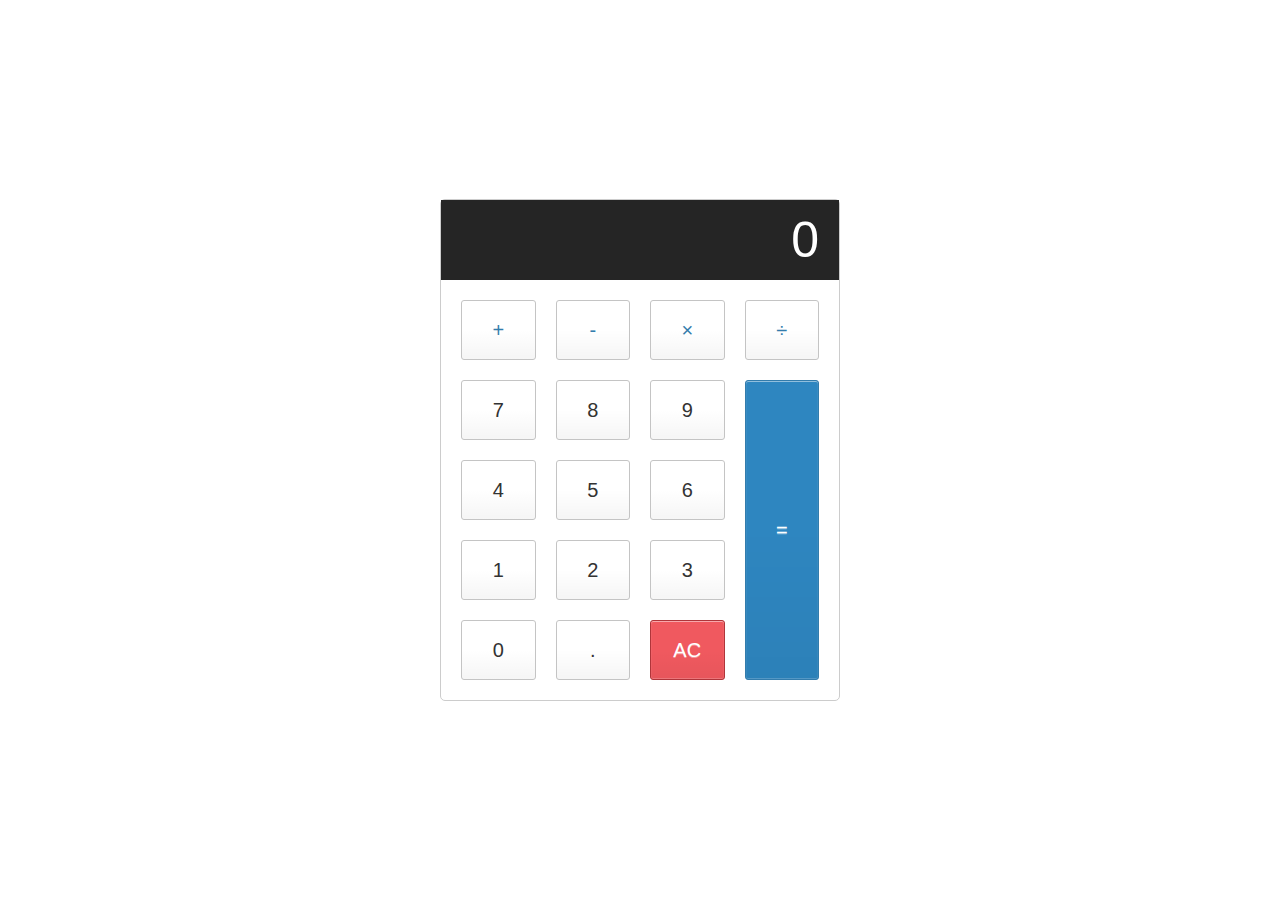
<file: calculator/index.html>
<!DOCTYPE html>
<html lang="en">
<head>
    <meta charset="UTF-8">
    <meta name="viewport" content="width=device-width, initial-scale=1.0">
    <title>Calculator Web-Application</title>
    <link rel="stylesheet" type="text/css" href="styles.css"/>
</head>
<body>
    <div class="calculator">

        <input type="text" class="calculator-screen" value="" diabled/>

        <div class="calculator-keys">

            <button type="button" class="operator" value="+">+</button>
            <button type="button" class="operator" value="-">-</button>
            <button type="button" class="operator" value="*">&times;</button>
            <button type="button" class="operator" value="/">&divide;</button>

            <button type="button" value="7">7</button>
            <button type="button" value="8">8</button>
            <button type="button" value="9">9</button>

            <button type="button" value="4">4</button>
            <button type="button" value="5">5</button>
            <button type="button" value="6">6</button>

            <button type="button" value="1">1</button>
            <button type="button" value="2">2</button>
            <button type="button" value="3">3</button>

            <button type="button" value="0">0</button>
            <button type="button" class="decimal" value=".">.</button>
            <button type="button" class="all-clear"value="all-clear">AC</button>

            <button type="button" class="equal-sign operator" value="=">=</button>
        </div>
    </div>
    

    <script src="script.js"></script>
</body>
</html>
</file>
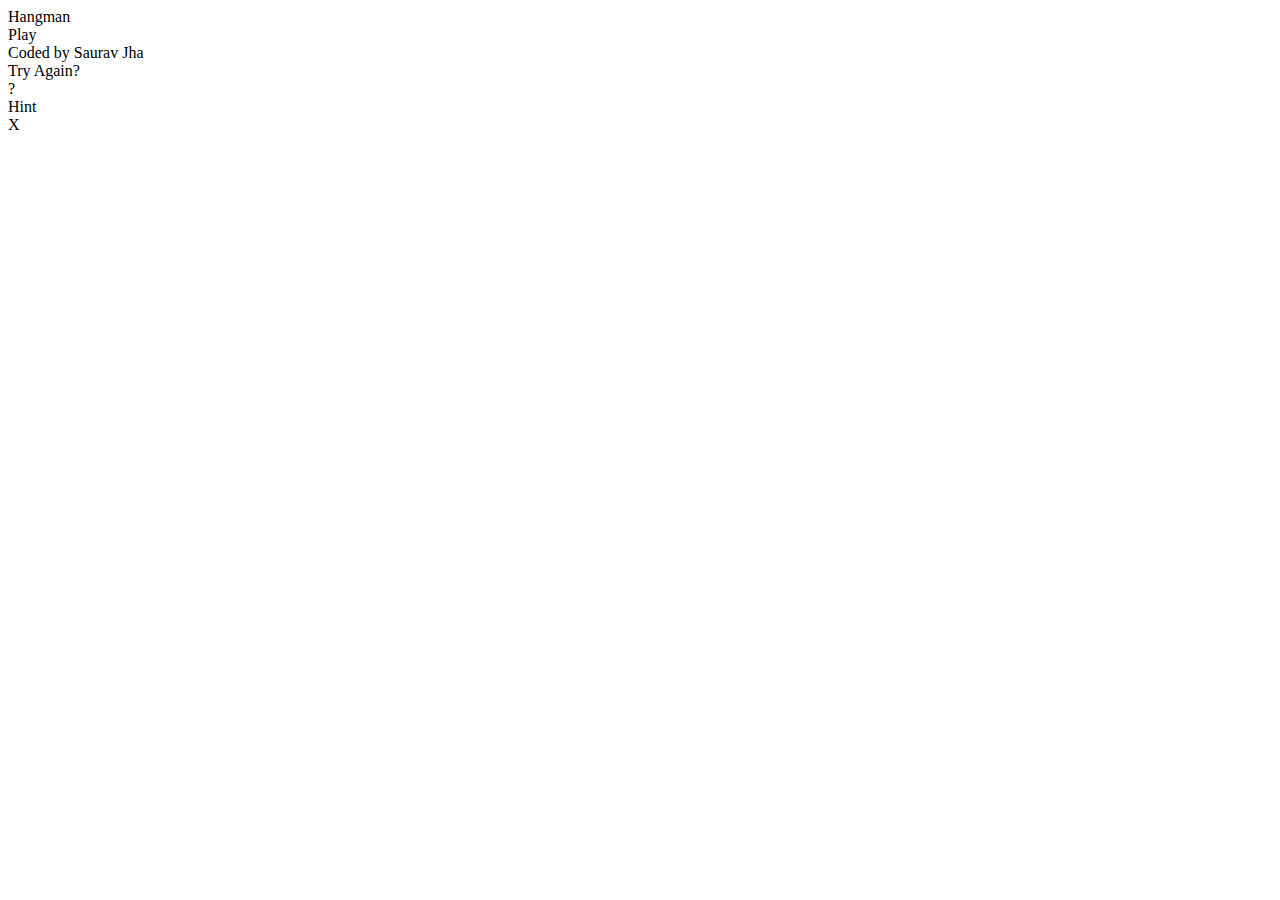
<file: Hangman/index.html>
<!DOCTYPE html>
<html lang="en">
<head>
    <meta charset="UTF-8">
    <meta name="viewport" content="width=device-width, initial-scale=1.0">
    <title>Hangman_Game</title>
</head>
<body>
    <div id="home">
        <div class="title">Hangman</div>
        <div class="button anim" onclick="startGame()">Play</div>
        <div class="foother">Coded by Saurav Jha</div>
    </div>

    <div id="result" class="h">
        <div class="title" id="rT"></div>
        <div class="body" id="rM"></div>
        <div class="button anim" onclick="startGame()">Try Again?</div>
    </div>

    <div id="pGame">
        <div id="letter"></div>
        <div id="game">
            <div class="player">
                <div class="playerModel">
                    <div class="head" data="false" id="g4"></div>
                    <div class="body" data="false" l="false" r="false" id="g5"></div>
                    <div class="foot" data="false" l="false" r="false" id="g6"></div>
                </div>
            </div>
            <div class="stang3" data="false" id="g3"></div>
            <div class="stang2" data="false" id="g2"></div>
            <div class="stang" data="false" id="g1"></div>
            <div class="ground" data="false" id="g0"></div>
            <div class="hintButton" data="false" id="hintButton" onclick="hint()">?</div>
        </div>
        <div id="tastatur">
            <div id="moveKeybord">
                <div class="marg"></div>
            </div>
            <div id="keybord"></div>
        </div>
        <div class="hint" id="hint">
            <div class="title">Hint<div class="exit" onClick="hintExit()">X</div>
        </div>
        <div class="body" id="hintText"></div>
    </div>
    </div>
    
</body>
</html>
</file>
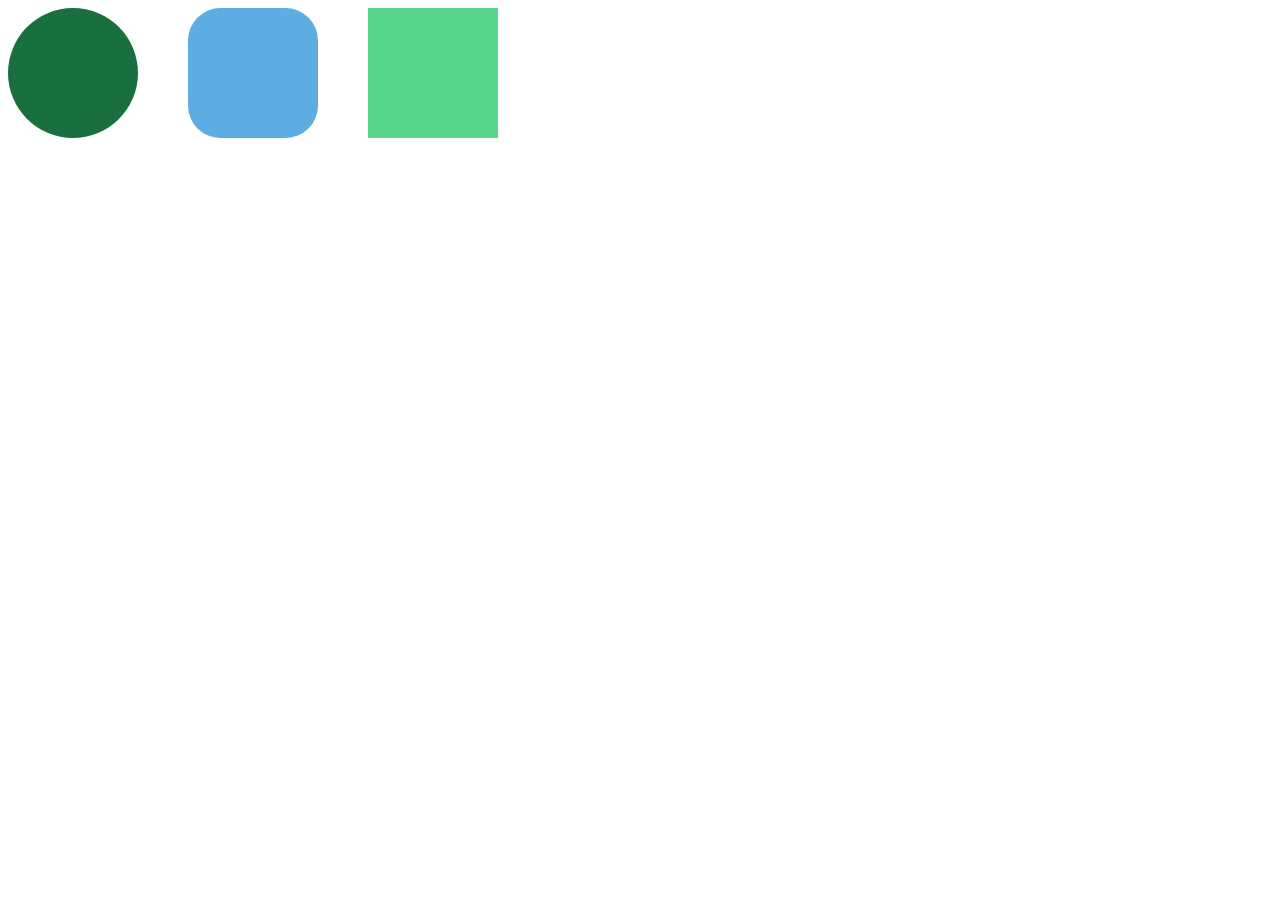
<file: hide_Elements/index.html>
<!DOCTYPE html>
<html lang="en">
<head>
    <meta charset="UTF-8">
    <meta name="viewport" content="width=device-width, initial-scale=1.0">
    <title>Javascript</title>
    <script  type="text/javascript" src="script.js"></script>
    <link rel="stylesheet" type="text/css" href="styles.css">
</head>
<body>
    <div class="circle" id="circle"></div>
    <div class="rounded" id="rounded"></div>
    <div class="square" id="square"></div>

    
    
</html>
</file>
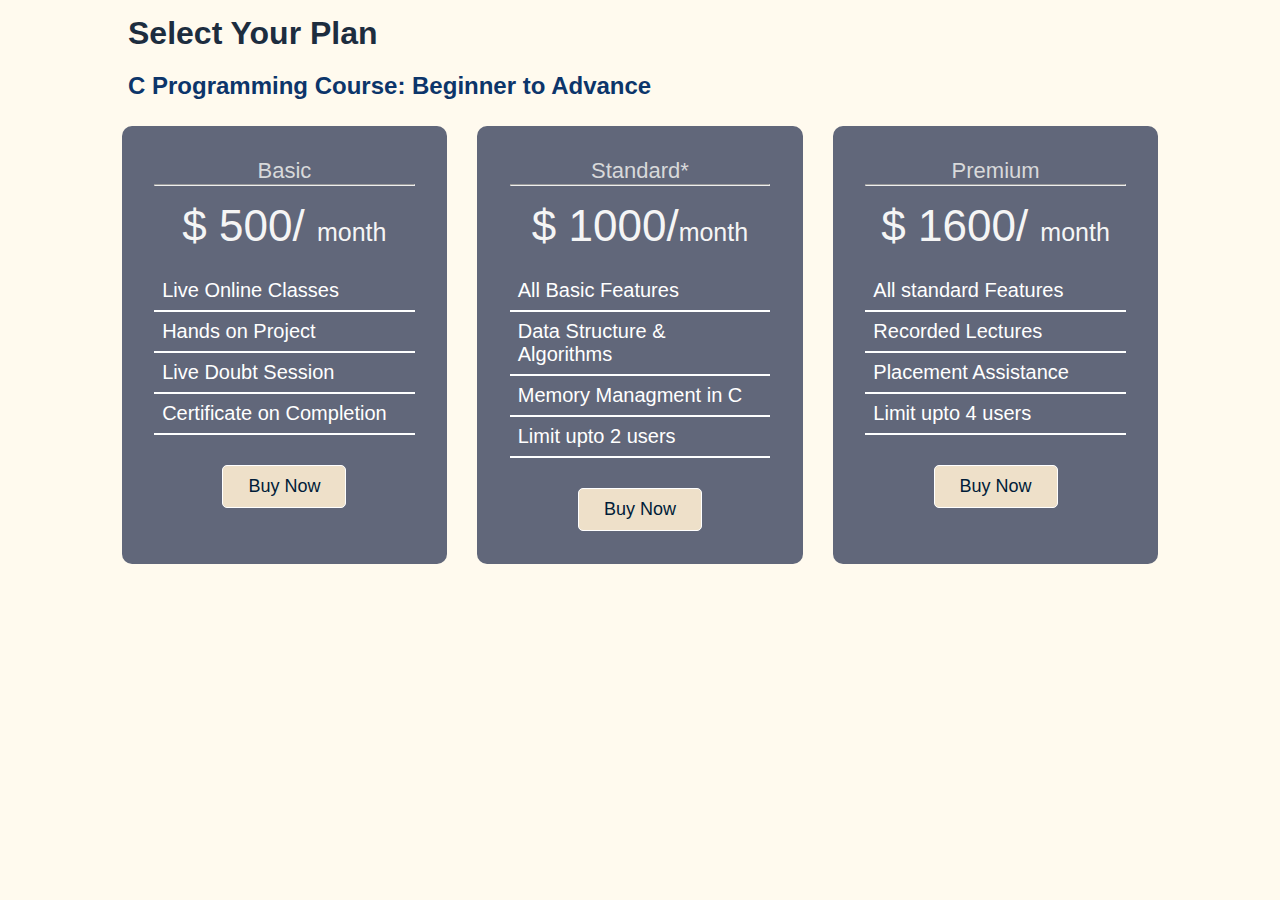
<file: pricing_Table/index.html>
<!DOCTYPE html>
<html lang="en">
<head>
    <meta charset="UTF-8">
    <meta name="viewport" content="width=device-width, initial-scale=1.0">
    <title>Pricing Table using HTML and CSS</title>
    <link rel="stylesheet" type="text/css"  href="styles.css">
</head>
<body>
    <div class="container">
        <h2>Select Your Plan</h2>
        <h3>
            C Programming Course: Beginner to Advance
        </h3>
        <div class="price-row">
            <div class="price-col">
                <p>Basic</p>
                <hr>
                <h3> $ 500/ <span>month</span></h3>
                <ul>
                    <li>Live Online Classes</li>
                    <li>Hands on Project</li>
                    <li>Live Doubt Session</li>
                    <li>Certificate on Completion</li>
                </ul>
                <button>Buy Now</button>
            </div>
            <div class="price-col" id="best">
                <p id="prem">Standard*</p>
                <hr>
                <h3>$ 1000/<span>month</span></h3>
                <ul>
                    <li>All Basic Features</li>
                    <li>Data Structure & Algorithms</li>
                    <li>Memory Managment in C</li>
                    <li>Limit upto 2 users</li>
                </ul>
                <button>Buy Now</button>
            </div>
            <div class="price-col">
                <p>Premium</p>
                <hr>
                <h3>$ 1600/ <span>month</span></h3>
                <ul>
                    <li>All standard Features</li>
                    <li>Recorded Lectures</li>
                    <li>Placement Assistance</li>
                    <li>Limit upto 4 users</li>
                </ul>
                <button>Buy Now</button>
            </div>
        </div>
    </div>
</body>
</html>
</file>
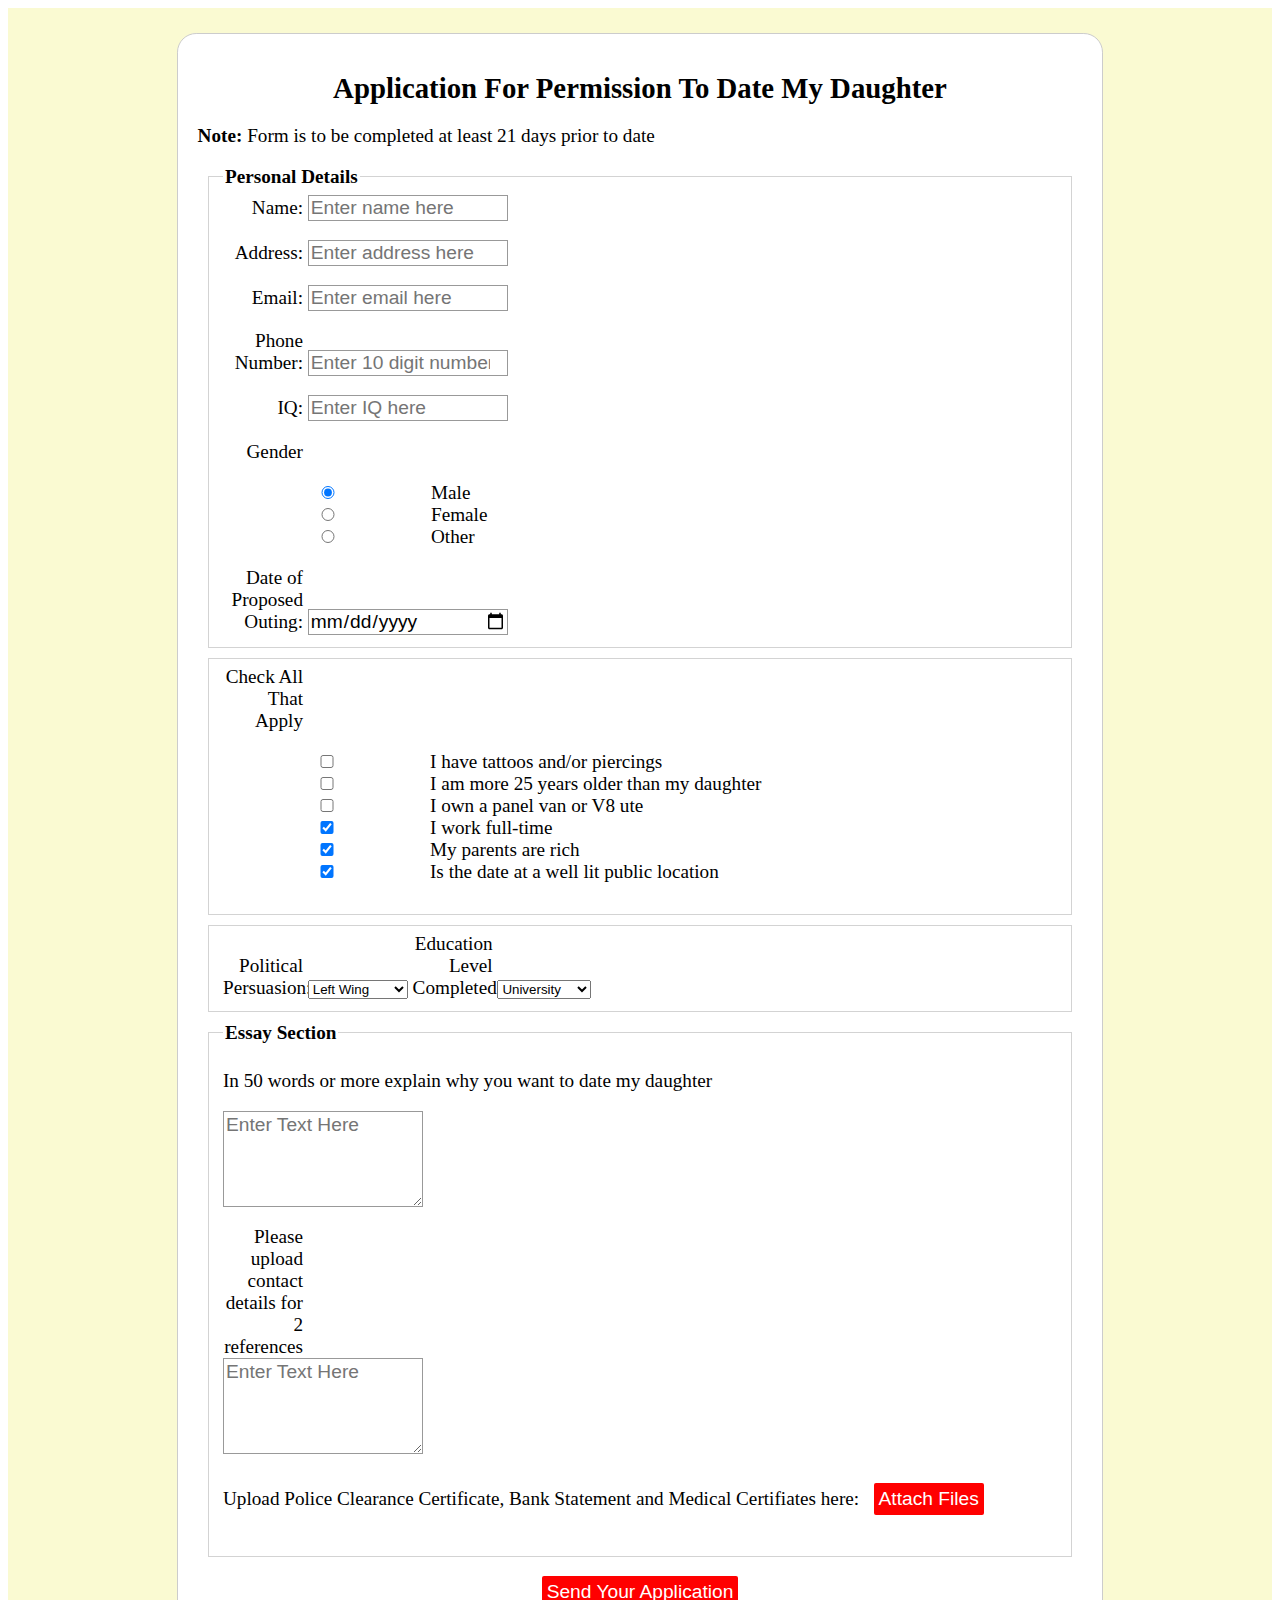
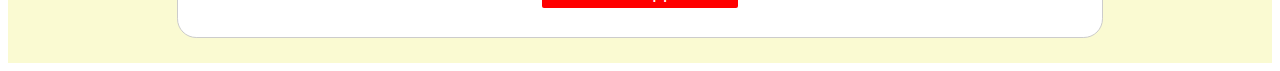
<file: Survey_form/index.html>
<html lang="en">
<head>
    <meta charset="UTF-8">
    <meta name="viewport" content="width=device-width, initial-scale=1.0">
    <title>Document</title>
    <link rel="stylesheet" href="styles.css" type="text/css">
</head>
<body>
    <!-- Survey Form using HTML & CSS -->
    <div id="outside">
        <form id="survey-form" action="/my-handling-form-page" method="post">
            <h1 id="title">Application for permission to date my daughter</h1>
            <p id="description"><b>Note:</b> Form is to be completed at least 21 days prior to date</p>

            <!-- ------------------Personal Details---------------------------- -->
            <fieldset>
                <!-- groups of widgets that share the same purpose, for styling and semantic purposes -->
                <legend>Personal Details</legend>
                <!-- formally describes the purpose of the fieldset it is included inside. -->
                <div>
                    <label id="name-label" for="name">Name:</label>
                    <input type="text" required id="name" name="user_name" placeholder="Enter name here"> 
                </div>
                <div>
                    <label for="address-label">Address:</label>
                    <input type="Address" id="address" name="Address" placeholder="Enter address here">
                </div>
                <div>
                    <label id="email-label" for="Email">Email:</label>
                    <input type="email" required id="email" name="user_email" placeholder="Enter email here">
                </div>
                <div>
                    <label id="number-label" for="phone">Phone Number:</label> 
                    <input type="number" id="number" name="user_name" placeholder="Enter 10 digit number" min="1" max="9">
                </div>
                <div>
                <label id="iq-label" for="iq">IQ:</label>
                <input type="number" id="iq" name="iq" placeholder="Enter IQ here">
                </div>

                <!-- ------------------Radio Buttons-------------------------------- -->
                <div>
                    <label for="Gender">Gender</label>
                    <p>
                        <input type="radio" name="gender" value="male" checked>Male <br>
                        <input type="radio" name="gender" value="female">Female <br>
                        <input type="radio" name="gender" value="other">Other
                    </p>
                </div>
                <label for="date-label">Date of Proposed Outing:</label>
                <input type="date" name="bday">
            </fieldset>
            <!-- ------------------Checkboxes-------------------------------- -->
            <fieldset>
                <label for="Gender">Check All That Apply</label>
                <p>
                    <input type="checkbox" name="tattoo" value="tatoo">I have tattoos and/or piercings <br>
                    <input type="checkbox" name="age" value="age">I am more 25 years older than my daughter <br>
                    <input type="checkbox" name="car" value="car">I own a panel van or V8 ute <br>
                    <input type="checkbox" name="work" value="work" checked>I work full-time <br>
                    <input type="checkbox" name="rich" value="rich" checked>My parents are rich <br>
                    <input type="checkbox" name="loc" value="loc" checked>Is the date at a well lit public location<br>
                </p>
            </fieldset>

            <!-- -----------------Dropdown menus--------------------------------- -->
            <fieldset>
                <div>
                    <label for="politics">Political Persuasion:</label>
                    <select id="dropdown">
                        <option value="left">Left Wing</option>
                        <option value="right">Right Wing</option>
                        <option value="conservative">Conservative</option>
                        <option value="nazi">Nazi</option>
                    </select>

                    <label for="education">Education Level Completed</label>
                    <select id="dropdown2">
                        <option value="University">University</option>
                        <option value="College">College</option>
                        <option value="Secondary">High School</option>
                        <option value="None">None</option>
                    </select>
                </div>
            </fieldset>

            <!-- --------------------Text Areas------------------------------ -->
            <fieldset>
                <legend>Essay Section</legend>
                <div>
                  <label for="msg"></label>
                  <p> In 50 words or more explain why you want to date my daughter</p>
                  <textarea id="msg" name="user_message" rows="4" cols="50" placeholder="Enter Text Here"></textarea>   </div>
                <div>
                  <label for="msg">Please upload contact details for 2 references</label><br>
                  <textarea id="msg2" name="user_message" rows="4" cols="50" placeholder="Enter Text Here"></textarea>   </div>
                <p>Upload Police Clearance Certificate, Bank Statement and Medical Certifiates here:
                  <button>Attach Files</button></p>
              </fieldset>

            <div id="submitbutton">
                <button type="submit" id="submit">Send your application</button>
            </div>
        </form>
    </div>
</body>
</html>
</file>
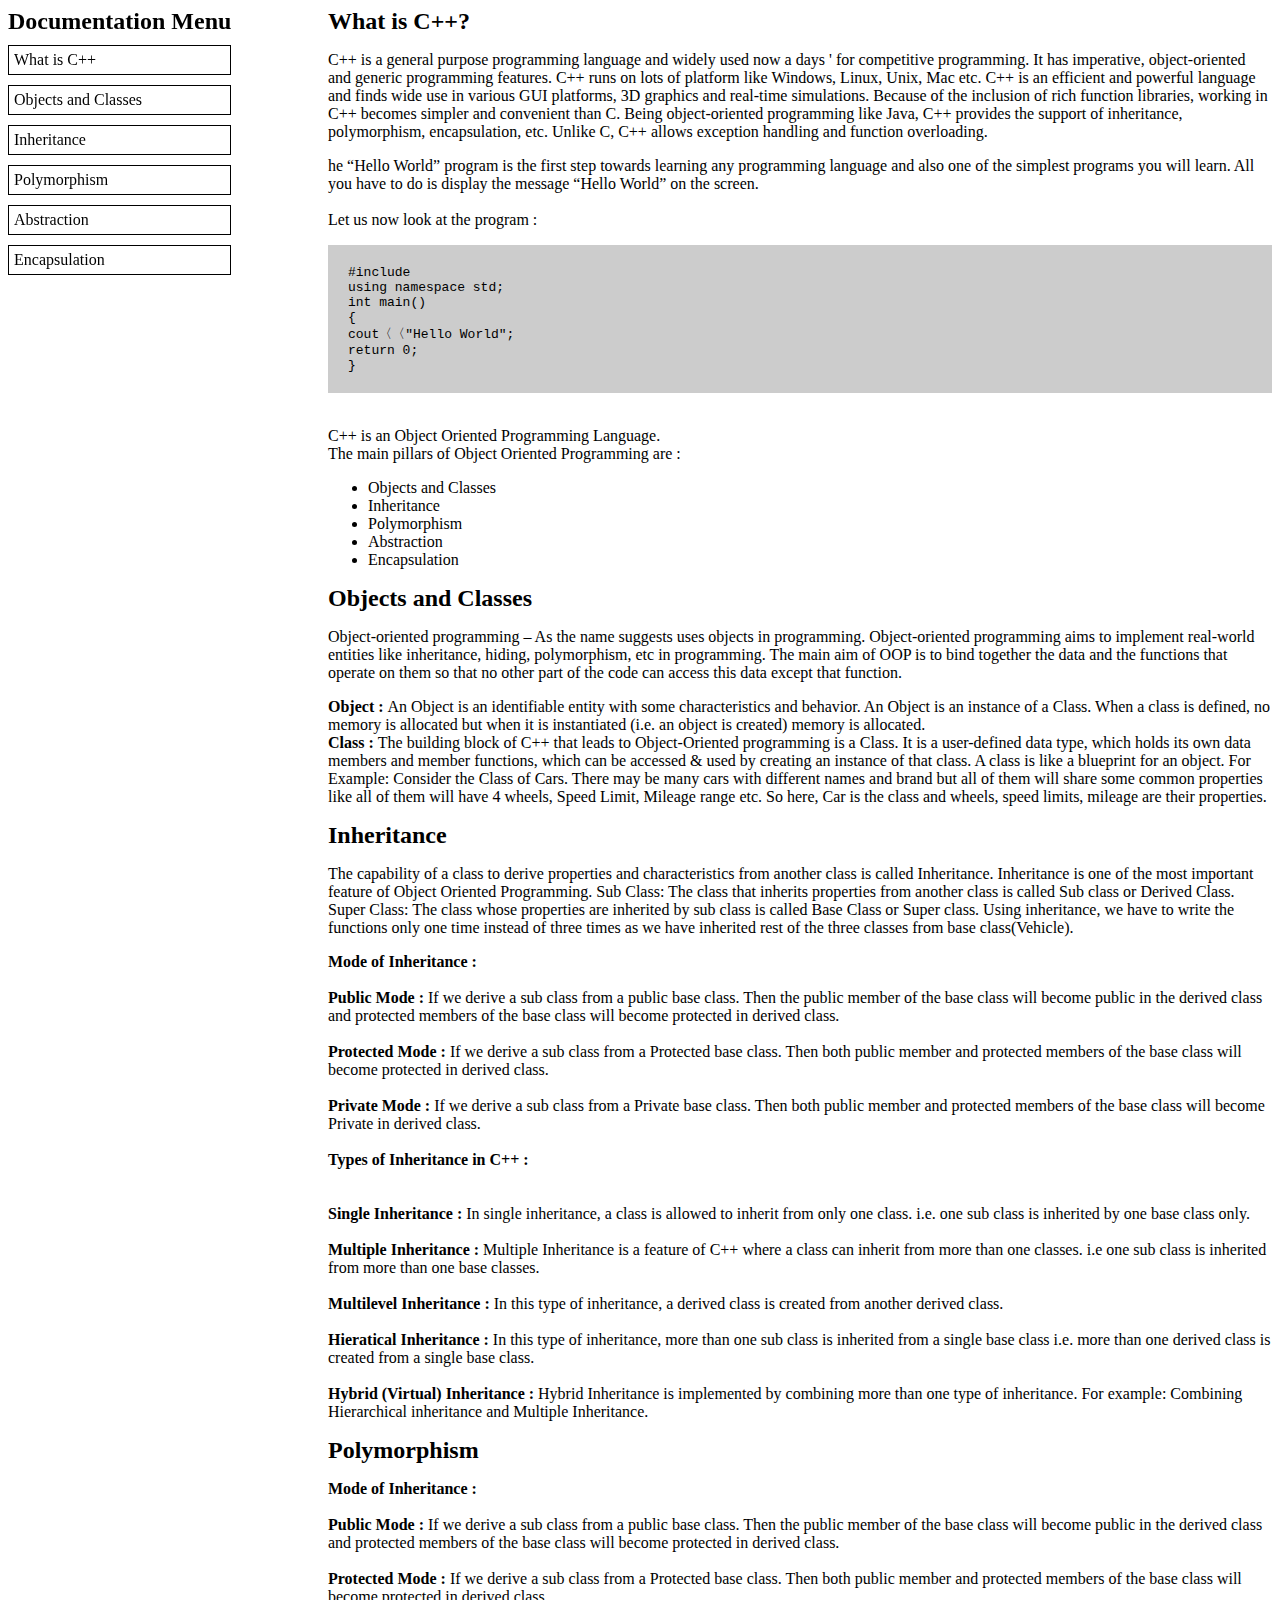
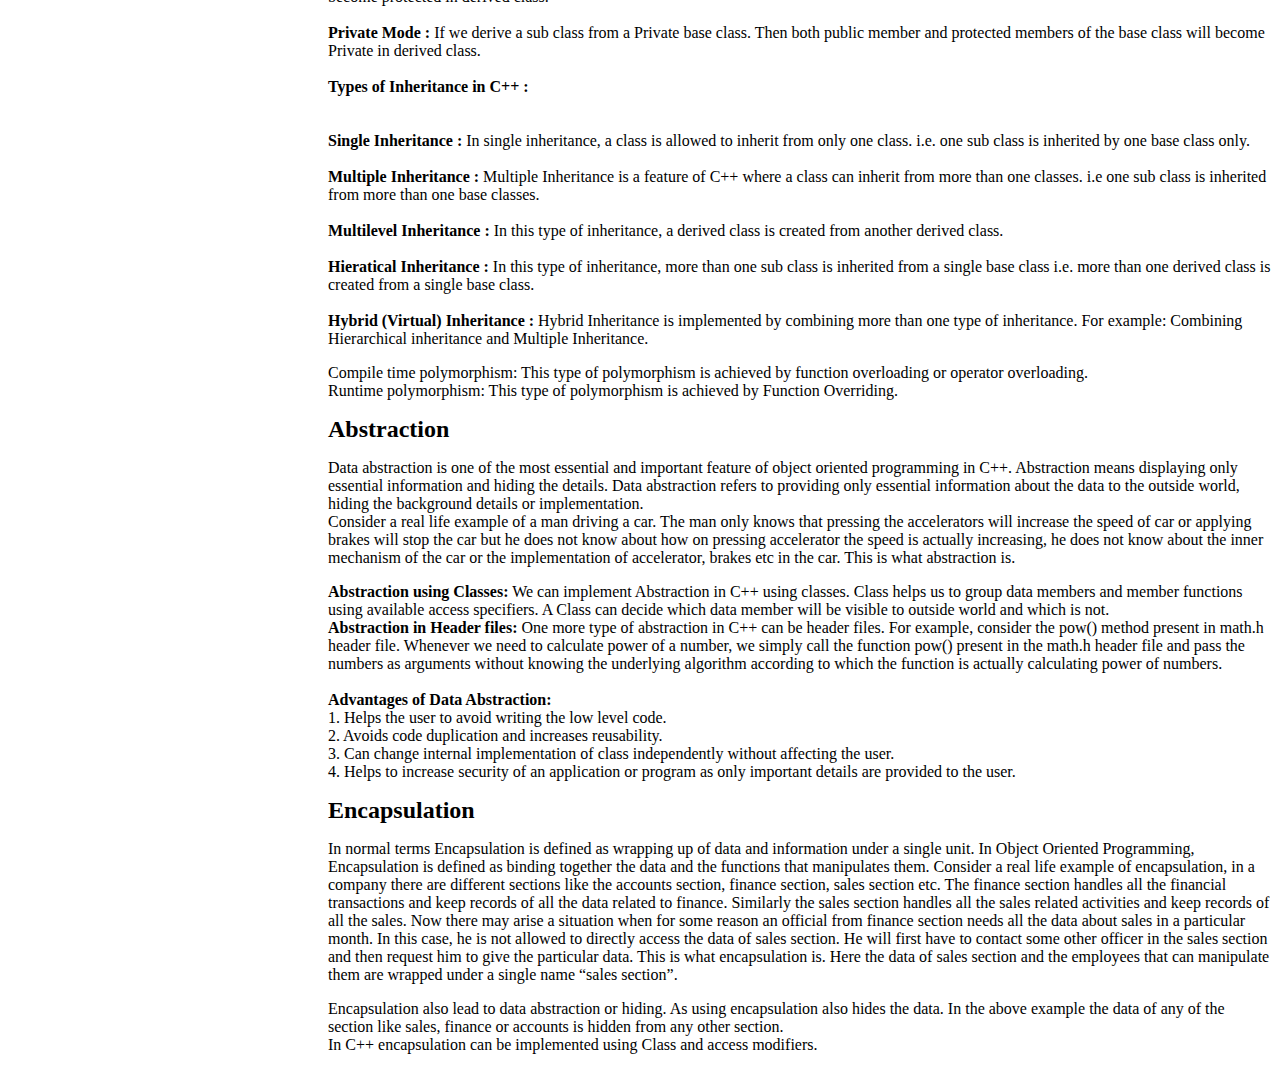
<file: Technical_Documentation/index.html>
<html lang="en">
<head>
    <meta charset="UTF-8">
    <meta name="viewport" content="width=device-width, initial-scale=1.0">
    <title>Documentation</title>
    <link rel="stylesheet" href="styles.css">
</head>
<body>
    <div class="main-body">
        <nav id="nav-bar">
            <header>Documentation Menu</header>
            <a href="#Intro" class="nav-link"> What is C++</a>
            <a href="#Object" class="nav-link">Objects and Classes</a>
            <a href="#Inheritance" class="nav-link">Inheritance</a>
            <a href="#Polymorphism" class="nav-link">Polymorphism</a>
            <a href="#Abstraction" class="nav-link">Abstraction</a>
            <a href="#Encapsulation" class="nav-link">Encapsulation</a>
        </nav>
        <main id="main-doc">
            <section class="main-section" id="Intro">
                <header>
                    What is C++?
                </header>
                <p>
                    C++ is a general purpose programming
                    language and widely used now a days '
                    for competitive programming. It has
                    imperative, object-oriented and generic
                    programming features. C++ runs on lots of
                    platform like Windows, Linux, Unix, Mac etc.
                    C++ is an efficient
                    and powerful language and finds wide use
                    in various GUI platforms, 3D graphics and
                    real-time simulations. Because of the
                    inclusion of rich function libraries,
                    working in C++ becomes simpler and
                    convenient than C. Being object-oriented
                    programming like Java, C++ provides
                    the support of inheritance, polymorphism,
                    encapsulation, etc. Unlike C, C++ allows
                    exception handling and function overloading.
                </p>
                <p>he “Hello World” program is the first
                    step towards learning any programming
                    language and also one of the simplest
                    programs you will learn. All you have
                    to do is display the message “Hello World”
                    on the screen.
                    <br><br>Let us now look at the program :<br>
                </p>
                <code>
                    #include<iostream> 
                    <br>
                    using namespace std; 
                    <br>
                    int main()
                    <br>
                        {
                            <br>
                            cout〈〈"Hello World";
                            <br>
                            return 0;
                            <br>
                        }
                </code>
                <br>
                <p>C++ is an Object Oriented Programming Language.
                    <br> The main pillars of Object Oriented
                    Programming are :
                </p>
                <ul>
                    <li>Objects and Classes</li>
                    <li>Inheritance</li>
                    <li>Polymorphism</li>
                    <li>Abstraction</li>
                    <li>Encapsulation</li>
                </ul>
            </section>

            <section class="main-section" id="Object">
                <header>
                    Objects and Classes
                </header>
                <p>
                    Object-oriented programming – As the name
                    suggests uses objects in programming.
                    Object-oriented programming aims to
                    implement real-world entities like
                    inheritance, hiding, polymorphism,
                    etc in programming. The main
                    aim of OOP is to bind together the data
                    and the functions that operate on them
                    so that no other part of the code can
                    access this data except that function.
                </p>
                <p><b>Object : </b>An Object is an identifiable
                    entity with some characteristics and behavior.
                    An Object is an instance of a Class. When a
                    class is defined, no memory is allocated but
                    when it is instantiated (i.e. an
                    object is created) memory is allocated.
                    <br>
                    <b>Class : </b>The building block of C++ that
                    leads to Object-Oriented programming is a Class.
                    It is a user-defined data type, which holds its
                    own data members and member functions, which can
                    be accessed & used by creating an instance
                    of that class. A class is like a blueprint for
                    an object. For Example: Consider the Class
                    of Cars. There may be many cars with different
                    names and brand but all of them will share
                    some common properties like all of them will
                    have 4 wheels, Speed Limit, Mileage range etc.
                    So here, Car is the class and wheels,
                    speed limits, mileage are their properties.
                </p>
            </section>

            <section class="main-section" id="Inheritance">
                <header>
                    Inheritance
                </header>
                <p>
                    The capability of a class to derive
                    properties and characteristics from
                    another class is called Inheritance.
                    Inheritance is one of the most important
                    feature of Object Oriented Programming.
                    Sub Class: The class that inherits
                    properties from another class
                    is called Sub class or Derived Class.
                    Super Class: The class whose properties
                    are inherited by sub class is called Base
                    Class or Super class. Using inheritance, we
                    have to write the functions only one time
                    instead of three times as we
                    have inherited rest of the three classes
                    from base class(Vehicle).
                </p>
                <p>
                    <b>Mode of Inheritance : </b><br><br>
 
                    <b>Public Mode : </b>If we derive a sub
                    class from a public base class. Then the
                    public member of the base class will
                    become public in the derived class and
                    protected members of the base class
                    will become protected in derived class.
                    <br><br>
                    <b>Protected Mode : </b>If we derive a
                    sub class from a Protected base class.
                    Then both public member and protected
                    members of the base class will become
                    protected in derived class.
                    <br><br>
                    <b>Private Mode : </b>If we derive a
                    sub class from a Private base class.
                    Then both public member and protected
                    members of the base class will become
                    Private in derived class.
                    <br><br>
                    <b>Types of Inheritance in C++ : </b>
                    <br><br><br>
                    <b>Single Inheritance :</b> In single
                    inheritance, a class is allowed to inherit
                    from only one class. i.e. one sub class
                    is inherited by one base class only.
                    <br><br>
                    <b>Multiple Inheritance :</b> Multiple
                    Inheritance is a feature of C++ where a
                    class can inherit from more than one
                    classes. i.e one sub class is inherited
                    from more than one base classes.
                    <br><br>
                    <b>Multilevel Inheritance :</b> In this
                    type of inheritance, a derived class is
                    created from another derived class.
                    <br><br>
                    <b>Hieratical Inheritance :</b> In this
                    type of inheritance, more than one sub
                    class is inherited from a single base
                    class i.e. more than one derived class
                    is created from a single base class.
                    <br><br>
                    <b>Hybrid (Virtual) Inheritance :</b>
                    Hybrid Inheritance is implemented by
                    combining more than one type of
                    inheritance.
                    For example: Combining Hierarchical
                    inheritance and Multiple Inheritance.
                </p>
            </section>

            <section class="main-section" id="Polymorphism">
                <header>
                    Polymorphism
                </header>
                <p>
                    <b>Mode of Inheritance : </b><br><br>
 
                    <b>Public Mode : </b>If we derive a sub
                    class from a public base class. Then the
                    public member of the base class will
                    become public in the derived class and
                    protected members of the base class
                    will become protected in derived class.
                    <br><br>
                    <b>Protected Mode : </b>If we derive a
                    sub class from a Protected base class.
                    Then both public member and protected
                    members of the base class will become
                    protected in derived class.
                    <br><br>
                    <b>Private Mode : </b>If we derive a
                    sub class from a Private base class.
                    Then both public member and protected
                    members of the base class will become
                    Private in derived class.
                    <br><br>
                    <b>Types of Inheritance in C++ : </b>
                    <br><br><br>
                    <b>Single Inheritance :</b> In single
                    inheritance, a class is allowed to inherit
                    from only one class. i.e. one sub class
                    is inherited by one base class only.
                    <br><br>
                    <b>Multiple Inheritance :</b> Multiple
                    Inheritance is a feature of C++ where a
                    class can inherit from more than one
                    classes. i.e one sub class is inherited
                    from more than one base classes.
                    <br><br>
                    <b>Multilevel Inheritance :</b> In this
                    type of inheritance, a derived class is
                    created from another derived class.
                    <br><br>
                    <b>Hieratical Inheritance :</b> In this
                    type of inheritance, more than one sub
                    class is inherited from a single base
                    class i.e. more than one derived class
                    is created from a single base class.
                    <br><br>
                    <b>Hybrid (Virtual) Inheritance :</b>
                    Hybrid Inheritance is implemented by
                    combining more than one type of
                    inheritance.
                    For example: Combining Hierarchical
                    inheritance and Multiple Inheritance.
                </p>
                <p>Compile time polymorphism: This type of
                    polymorphism is achieved by function
                    overloading or operator overloading.
                    <br> Runtime polymorphism: This type
                    of polymorphism is achieved by
                    Function Overriding.
                </p>
            </section>

            <section class="main-section" id="Abstraction">
                <header>
                    Abstraction
                </header>
 
                <p>
                    Data abstraction is one of the most
                    essential and important feature of object
                    oriented programming in C++. Abstraction
                    means displaying only essential information
                    and hiding the details. Data abstraction
                    refers to providing only essential information
                    about the data to the outside world,
                    hiding the background details or implementation.
                    <br> Consider a real life example of a man driving
                    a car. The man only knows that pressing the
                    accelerators will increase the speed of car
                    or applying brakes will stop the car but he
                    does not know about how on pressing accelerator
                    the speed is actually increasing, he does
                    not know about the inner mechanism of the car
                    or the implementation of accelerator, brakes
                    etc in the car. This is what abstraction is.
                </p>
 
                <p>
                    <b>Abstraction using Classes:</b> We can
                    implement Abstraction in C++ using classes.
                    Class helps us to group data members and member
                    functions using available access specifiers. A
                    Class can decide which data member will be
                    visible to outside
                    world and which is not.
                    <br>
                    <b>Abstraction in Header files:</b> One
                    more type of abstraction in C++ can be
                    header files. For example, consider the
                    pow() method present in math.h header file.
                    Whenever we need to calculate power of a
                    number, we simply call the
                    function pow() present in the math.h header
                    file and pass the numbers as arguments
                    without knowing the underlying algorithm
                    according to which the function is actually
                    calculating power of numbers.
                    <br><br><b>Advantages of Data Abstraction:
 
                    </b><br> 1. Helps the user to avoid writing
                    the low level code.<br> 2. Avoids code
                    duplication and increases reusability.<br>
                    3. Can change internal implementation of
                    class independently without
                    affecting the user.<br> 4. Helps to
                    increase security of an application or program
                    as only important details are
                    provided to the user.
                </p>
            </section>
            <section class="main-section" id="Encapsulation">
                <header>
                    Encapsulation
                </header>
                <p>
                    In normal terms Encapsulation is defined
                    as wrapping up of data and information
                    under a single unit. In Object Oriented
                    Programming, Encapsulation is defined as
                    binding together the data and the functions
                    that manipulates them. Consider
                    a real life example
                    of encapsulation, in a company there are
                    different sections like the accounts section,
                    finance section, sales section etc. The finance
                    section handles all the financial transactions
                    and keep records of all the data related to
                    finance.
                    Similarly the sales section handles all the
                    sales related activities and keep records of
                    all the sales. Now there may arise a situation
                    when for some reason an official from finance
                    section needs all the data about sales in a
                    particular
                    month. In this case, he is not allowed to
                    directly access the data of sales section.
                    He will first have to contact some other
                    officer in the sales section and then
                    request him to
                    give the particular data. This is what
                    encapsulation is. Here the data of
                    sales section and the
                    employees that can manipulate them are
                    wrapped under a single name “sales section”.
                </p>
 
                <p>
                    Encapsulation also lead to data abstraction
                    or hiding. As using encapsulation also hides
                    the data. In the above example the data of
                    any of the section like sales, finance or
                    accounts is hidden from any other section.<br>
                    In C++ encapsulation
                    can be implemented using Class
                    and access modifiers.
                </p>
            </section>
        </main>
    </div>
</body>
</html>
</file>
<file: calculator/styles.css>
html {
    font-size: 62.5%;
    box-sizing: border-box;
}

*, *::before, *::after {
    margin:0;
    padding:0;
    box-sizing:inherit;
}

.calculator {
    border: 1px solid #ccc;
    border-radius: 5px;
    position: absolute;
    top:50%;
    left:50%;
    transform: translate(-50%, -50%);
    width: 400px;
}

.calculator-screen {
    width: 100%;
    font-size: 5rem;
    height: 80px;
    border:none;
    background-color: #252525;
    color:#fff;
    text-align:right;
    padding-right: 20px;
    padding-left: 10px;
}

button {
    height: 60px;
    background-color: #fff;
    border-radius: 3px;
    border: 1px solid #c4c4c4;
    background-color: transparent;
    font-size: 2rem;
    color:#333;
    background-image: linear-gradient(to bottom, transparent, transparent 50%, rgba(0,0,0, .04));
    box-shadow: inset 0 0 0 1px rgba(255,255,255,.05), inset 0 1px 0 0 rgba(255,255,255,.45), inset 0 -1px 0 0 rgba(255,255,255,.15), 0 1px 0 0 rgba(255,255,255,.15);
    text-shadow: 0 1px rgba(255,255,255,.4);
}
button:hover{
    background-color: #eaeaea;
}

.operator {
    color: #337cac;
}
.all-clear {
    background-color: #f0595f;
    border-color: #b0353a;
    color:#fff;
}

.all-clear:hover {
    background-color: #f17377;
}

.equal-sign {
    background-color: #2e86c0;
    border-color:#337cac;
    color:#fff;
    height: 100%;
    grid-area: 2/4/6/5;
}

.equal-sign:hover {
    background-color: #4e9ed4;
}

.calculator-keys {
    display:grid;
    grid-template-columns: repeat(4,1fr);
    grid-gap: 20px;
    padding: 20px;
}
</file>
<file: hide_Elements/styles.css>
.circle {
    width: 130px;
    height: 130px;
    border-radius: 50%;
    float:left;
    margin-right: 50px;
}
#circle {
    background-color: #196F3D;
}

.rounded {
    width: 130px;
    height: 130px;
    border-radius: 25%;
    float:left;
    margin-right: 50px;
}
#rounded {
    background-color: #5DADE2;
}   

.square {
    width: 130px;
    height: 130px;
    border-radius: 0%;
    float:left;
    margin-right:50%;
}
#square {
    background-color: #58D68D;
}
</file>
<file: pricing_Table/styles.css>
* {
    margin: 0;
    padding: 0;
    box-sizing: border-box;
    font-family: 'Poppins', sans-serif;
}

.container {
    width: 100%;
    min-height: 100vh;
    background: #fffaee;
}

.container h2 {
    color: #1d2d3f;
    font-size: 32px;
    padding: 15px 0 20px 0;
    text-align:left;
    margin-left: 10%;
}

.container h3 {
    margin: 0% 0 2% 10%;
    font-size: 24px;
    color:#0C356A;
}

.price-row {
    width: 81%;
    margin: auto;
    display:grid;
    grid-template-columns: repeat(auto-fit, minmax(250px, 1fr));
    grid-gap: 30px;
}

.price-col {
    transition: box-shadow .5s;
    transition: transform;
    background: #61677A;
    padding: 10% 10%;
    border-radius: 10px;
    color: #D8D9DA;
    text-align:center;
}

hr {
    padding: -10% ;
}

.price-col:hover {
    box-shadow: 0 0 20px rgba(9, 157, 194, 0.2);
    transform: scale(1.04);
}

.price-col p {
    font-size: 22px;
}

.price-col h3 {
    color: whitesmoke;
    font-size: 44px;
    margin: 15px 0 20px;
    font-weight: 500;
}
.price-col h3 span {
    font-size: 25px;
}

.price-col ul {
    text-align:left;
    margin: 10px 0;
    color: #0C356A;
    list-style:none;
}

.price-col ul li {
    border-bottom: 2px solid #feffff;
    font-size: 20px;
    color:#ffffff;
    padding: 8px;
    text-align:left;
}

.price-col button {
    background-color: #EEE0C9;
    border: 1px solid white;
    border-radius: 5px;
    margin: 20px 0 0 0;
    color:#001c38;
    padding: 10px 25px;
    text-align:center;
    text-decoration:none;
    font-size:18px;
}

.price-col button: hover {
    background: #091c23;
    color:white;

}
</file>
<file: Survey_form/styles.css>
body {
    font-family: 'Anaheim';
    font-size: 1.2em;
}

#outside {
    background-color: lightgoldenrodyellow;
    padding-top: 25px;
    padding-bottom: 25px;
}
h1 {
    font-size: 1.5em;
    text-align: center;
    text-transform: capitalize;
}

form {
    /* just to center the form on the page */
    margin: 0 auto;
    width: 70%;
     /* To see the limits of the form */
     padding: 1em;
     border: 1px solid #CCC;
     border-radius: 1em;
}

#survey-form {
    background-color: white;
}

fieldset {
    border: 1px solid lightgray;
    margin: 10px;
}

legend {
    font-weight: 700;
}

#number {
    width: 200px;
}
div + div {
    margin-top: 1em;
}

label {
  /* To make sure that all label have the same size and are properly align */
     display: inline-block; 
     width: 80px;
     text-align: right;
} 

input, textarea {
    /* To make sure that all text field have the same font settings
       By default, textarea are set with a monospace font */
    font: 1em sans-serif;
  
    /* To give the same size to all text field */
    width: 200px;
  
    -moz-box-sizing: border-box;
         box-sizing: border-box;
  
    /* To harmonize the look & feel of text field border */
    border: 1px solid #999;
  }

  input:focus, textarea:focus {
    /* To give a little highligh on active elements */
    border-color: OrangeRed;
  }

  textarea {
    /* To properly align multiline text field with their label */
    vertical-align: top;
  
    /* To give enough room to type some text */
    height: 5em;
  
    /* To allow users to resize any textarea vertically
       It works only on Chrome, Firefox and Safari */
    resize: vertical;
  }

  .button {
    /* To position the buttons to the same position of the text fields */
    padding-left: 90px; /* same size as the label elements */
  }

  button {
    margin: .5em;
    font-size: 1em;
    text-transform: capitalize;
    background-color: red;
    color: white;
    border: none;
    padding: 5px;
    border-radius: 2px;
  }

  #submitbutton {
    display: flex; 
    justify-content: center;
  }
</file>
<file: Technical_Documentation/styles.css>
div.main-body{
    display:grid;
    grid-template-columns: minmax(300px, auto)1fr;
    grid-template-areas: "navbar mainContent";
    grid-gap: 20px;
}

nav#nav-bar {
    grid-area: navbar;
    position:fixed;
}

nav#nav-bar a {
    display: block;
    border: 1px solid black;
    padding: 5px;
    margin: 10px 0;
    text-decoration: none;
    color: black;
}

main#main-doc {
    grid-area: mainContent;
}
header {
    font-size: 1.5rem;
    font-weight: bold;
}
code {
    background-color:#CCC;
    display:block;
    padding: 20px;
}
</file>
